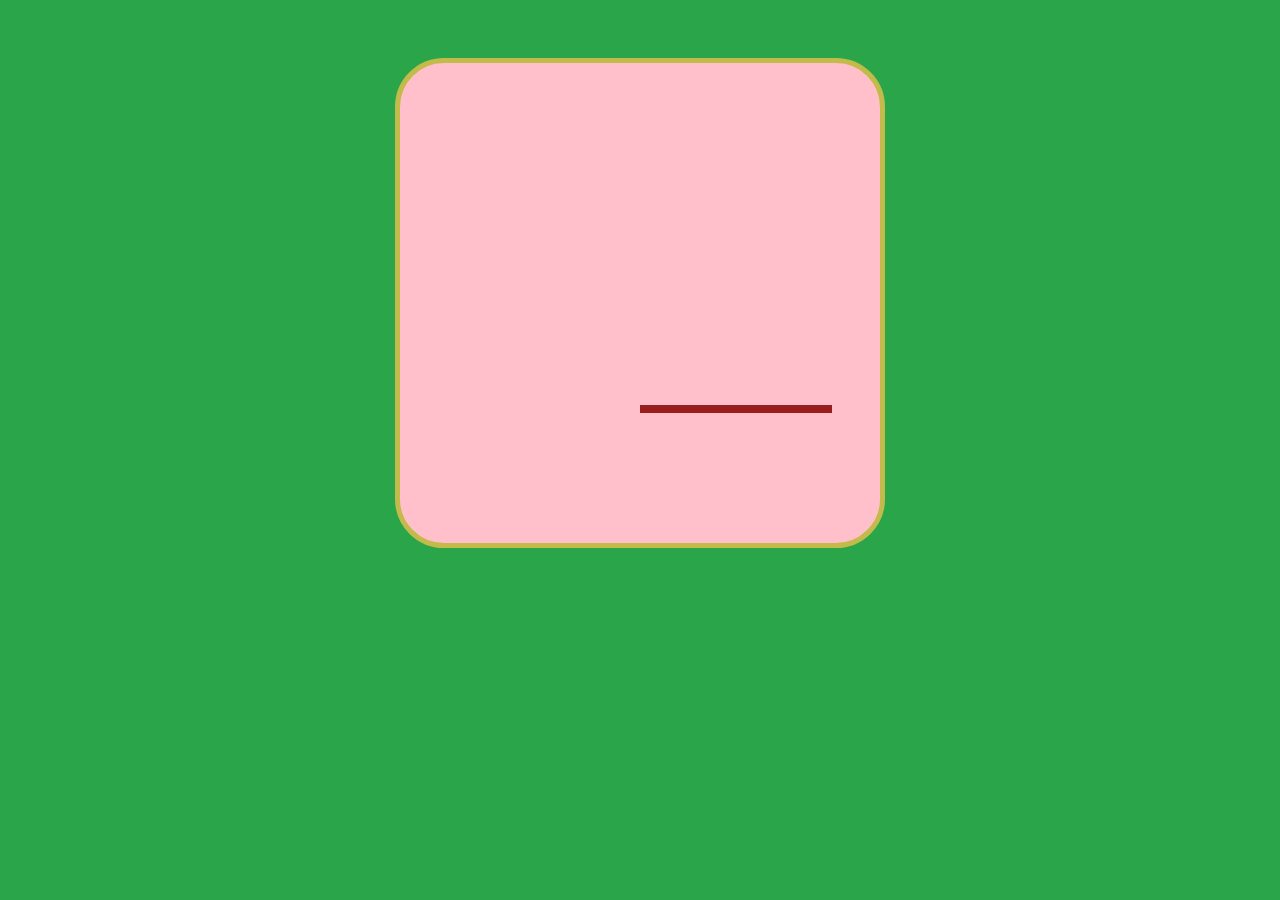
<file: clock/index.html>
<!DOCTYPE html>
<html lang="en">
  <head>
    <meta charset="UTF-8" />
    <meta name="viewport" content="width=device-width, initial-scale=1.0" />
    <title>Document</title>
    <link rel="stylesheet" href="style.css" />
  </head>
  <body>
    <div class="clock-surface">
        <div class="clock-hour hand"></div>
        <div class="clock-second hand"></div>
        <div class="clock-min hand"></div>
      </div>
    </div>
    <script src="/clock/clock.js"></script>
  </body>
</html>
</file>
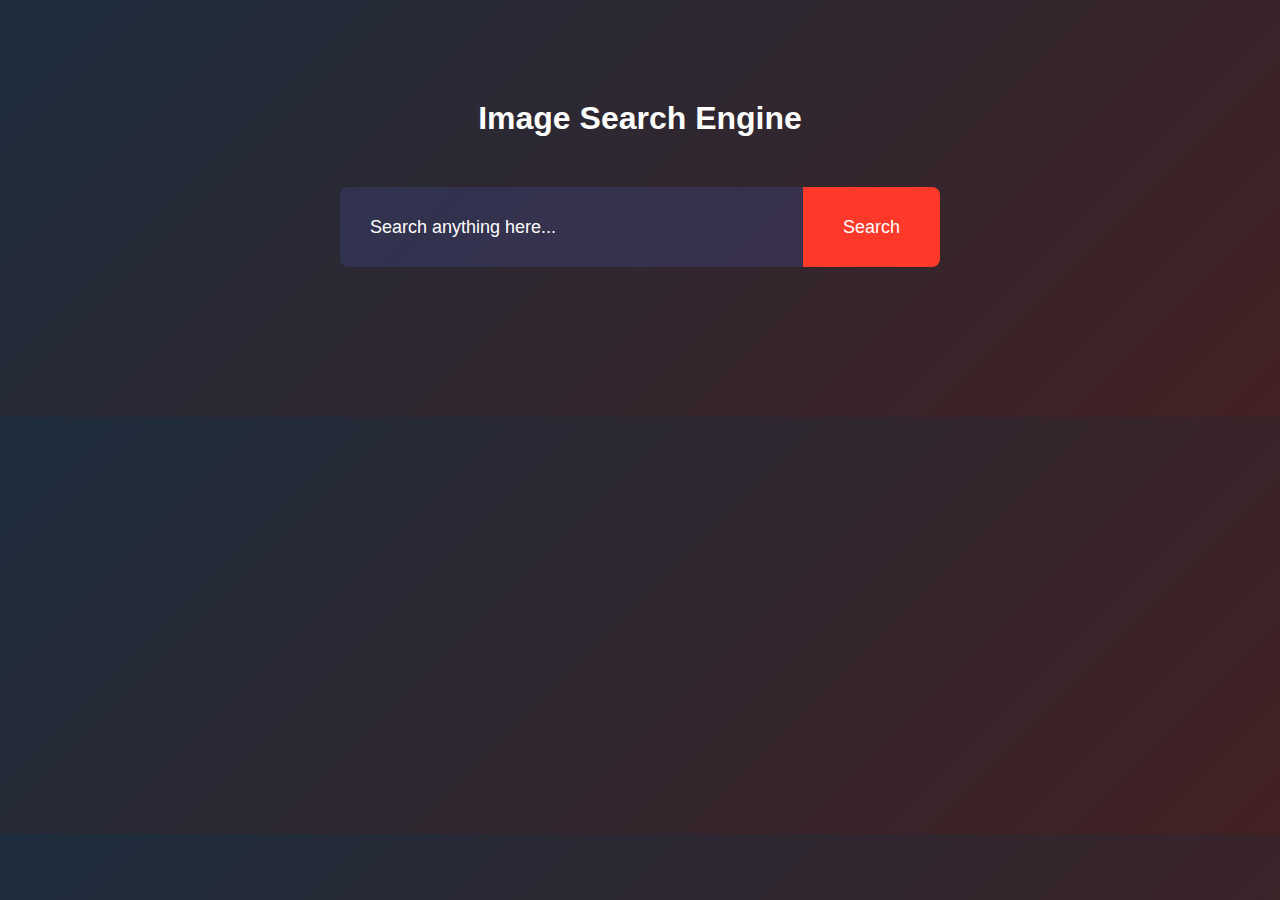
<file: Image-search-engine/index.html>
<!DOCTYPE html>
<html lang="en">
<head>
    <meta charset="UTF-8">
    <meta name="viewport" content="width=device-width, initial-scale=1.0">
    <title>Image Search Engine</title>
    <link rel="stylesheet" href="style.css">
</head>
<body>

    <h1>Image Search Engine</h1>
    <form action="" id="search-form">
        <input type="text" id="search-box" placeholder="Search anything here...">
        <button>Search</button>
    </form>
    <div id="search-result">

    </div>
    <button id="show-more-btn">Show more</button>
    <script defer src="script.js"></script>
</body>
</html>
</file>
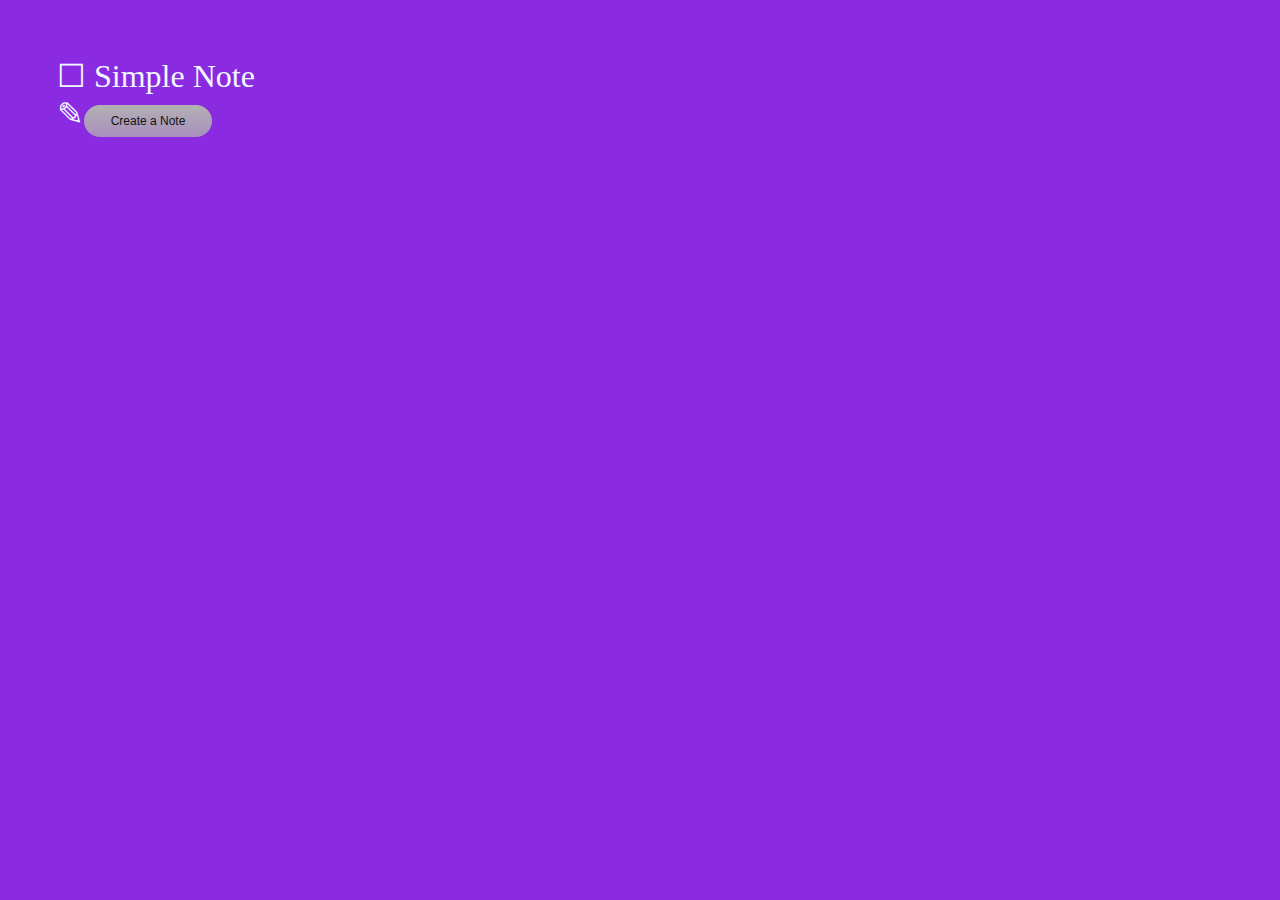
<file: Note/index.html>
<!DOCTYPE html>
<html lang="en">
<head>
    <meta charset="UTF-8">
    <meta name="viewport" content="width=device-width, initial-scale=1.0">
    <title>Document</title>
    <link rel="stylesheet" href="style.css">
    <script defer src="note.js"></script>
</head>
<body>
    <div class="container">
        <div class="container1">
            <div class="container2">
                <span>&#9744;</span> <label for="note">Simple Note</label>
            </div>
            <div class="container2">
<span>&#9998;</span><button class="btn">Create a Note</button>
            </div>
        </div>
        <div class="notes-container">
            <!-- <p contenteditable="true" class="input-box">
                                <img src="" class="remove">&#10006;</img> 
            </p> -->
        </div>
</div>
</body>
</html>
</file>
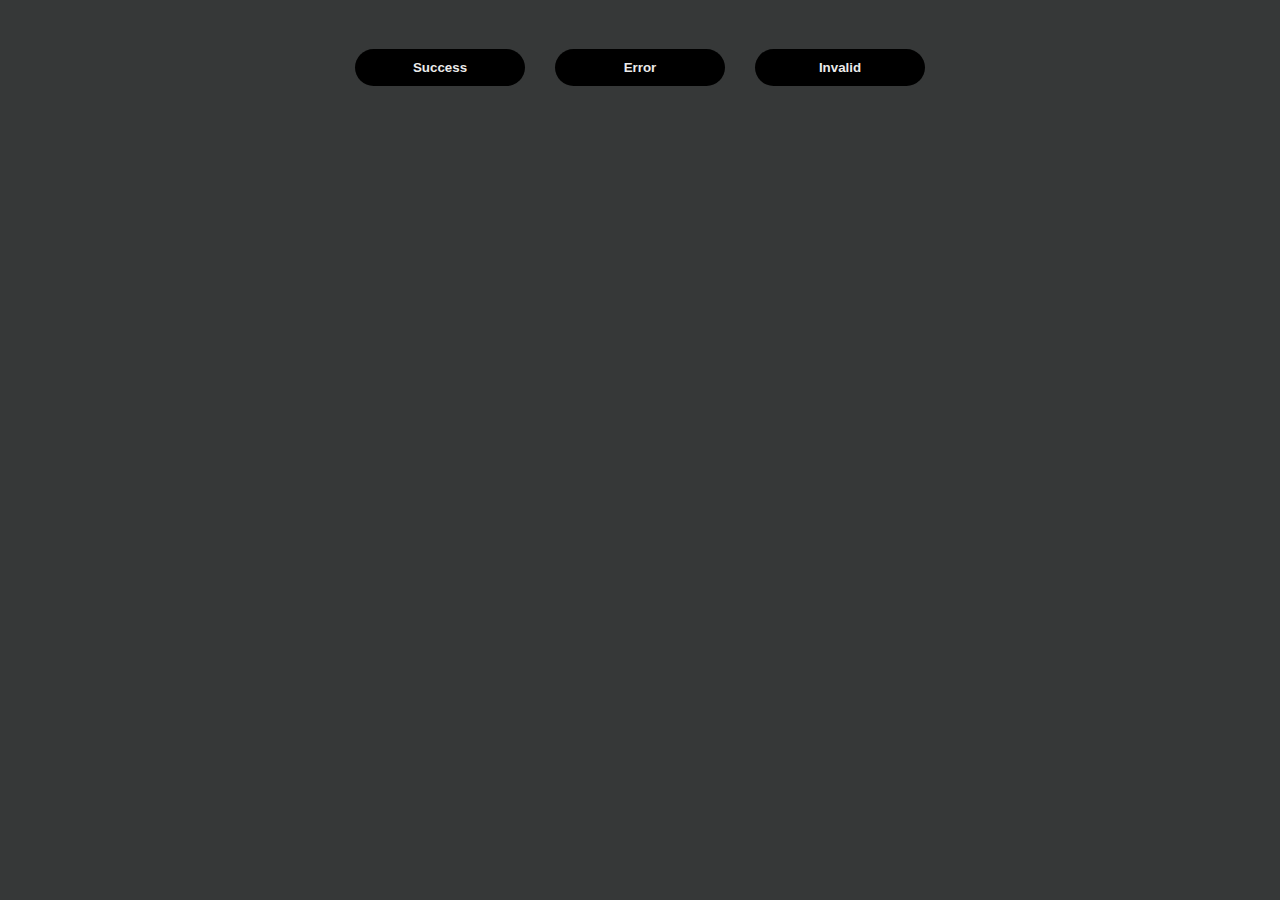
<file: Notification/index.html>
<!DOCTYPE html>
<html lang="en">
<head>
    <meta charset="UTF-8">
    <meta name="viewport" content="width=device-width, initial-scale=1.0">
    <link rel="stylesheet" href="style.css">
    <title>Document</title>
</head>
<body>
    <div class="container">
        <div class="button">
            <button id="green" onclick="showToast(successMsg)">Success</button>
            <button id="yellow" onclick="showToast(errorMsg)">Error</button>
            <button id="red" onclick="showToast(invalidMsg)">Invalid</button>
        </div>
        <div id="toastBox">

        </div>
    </div>
    <script src="notification.js" defer></script>
</body>
</html>
</file>
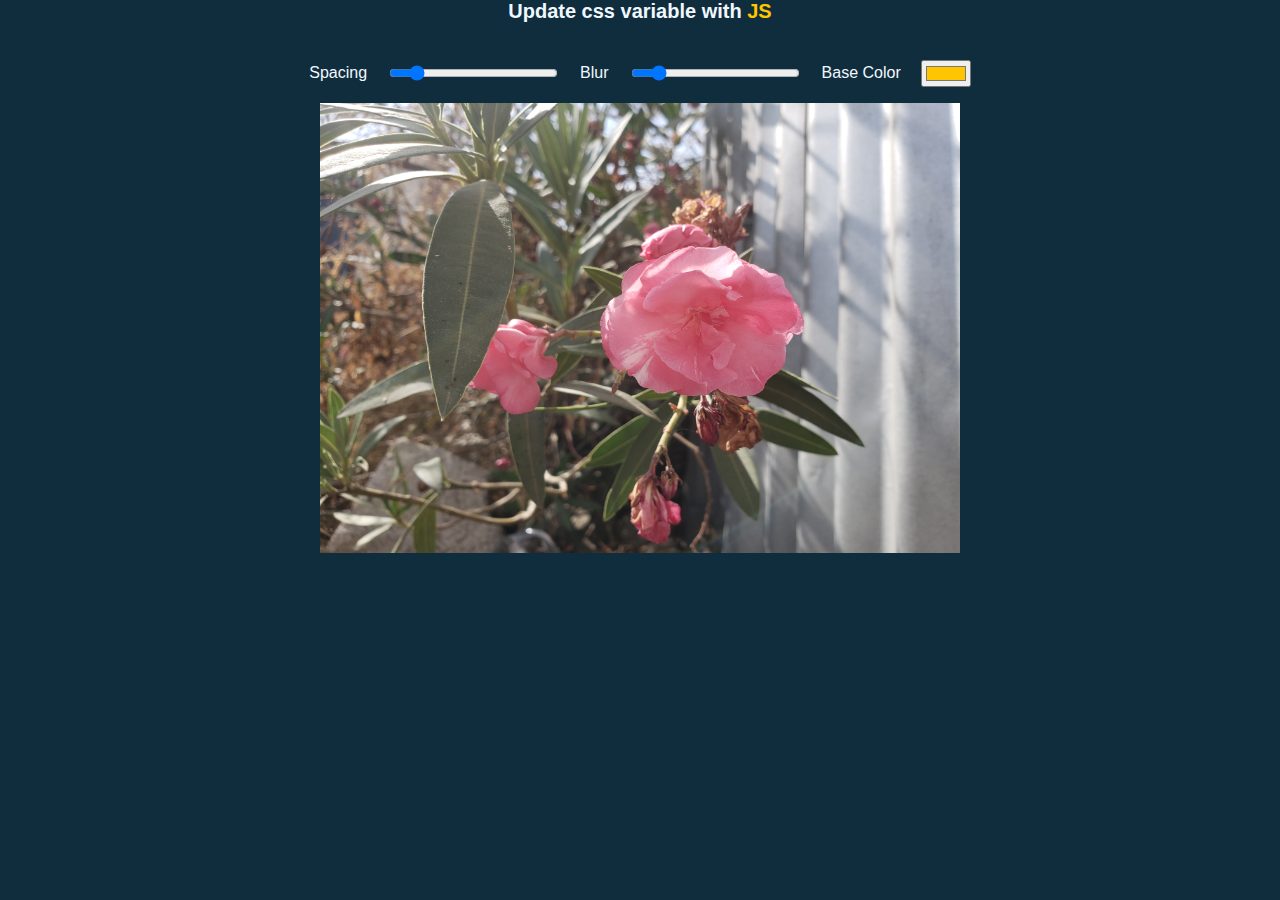
<file: Playing with css variables and JS/index.html>
<html lang="en">
  <head>
    <meta charset="UTF-8" />
    <meta name="viewport" content="width=device-width, initial-scale=1.0" />
    <title>Document</title>
    <link rel="stylesheet" href="style.css" />
    <script defer src="cssVarChooser.js"></script>
  </head>
  <body>
    <div class="title">
      <p>Update css variable with <span>JS</span></p>
    </div>
    <div class="choice">
      <label for="Spacing">Spacing</label
      ><input
        class="ranges controls"
        type="range"
        name="spacing"
        value="0"
        data-sizing="px"
      />
      <label for="blur">Blur</label
      ><input
        type="range"
        class="ranges controls"
        name="blur"
        value="0"
        data-sizing="px"
      />
      <label for="base">Base Color</label
      ><input type="color" class="controls" name="base" value="#ffc600" />
    </div>
    <div class="change">
      <img src="./image/20220215_150414.jpg" alt="" class="image" />
    </div>
  </body>
</html>
</file>
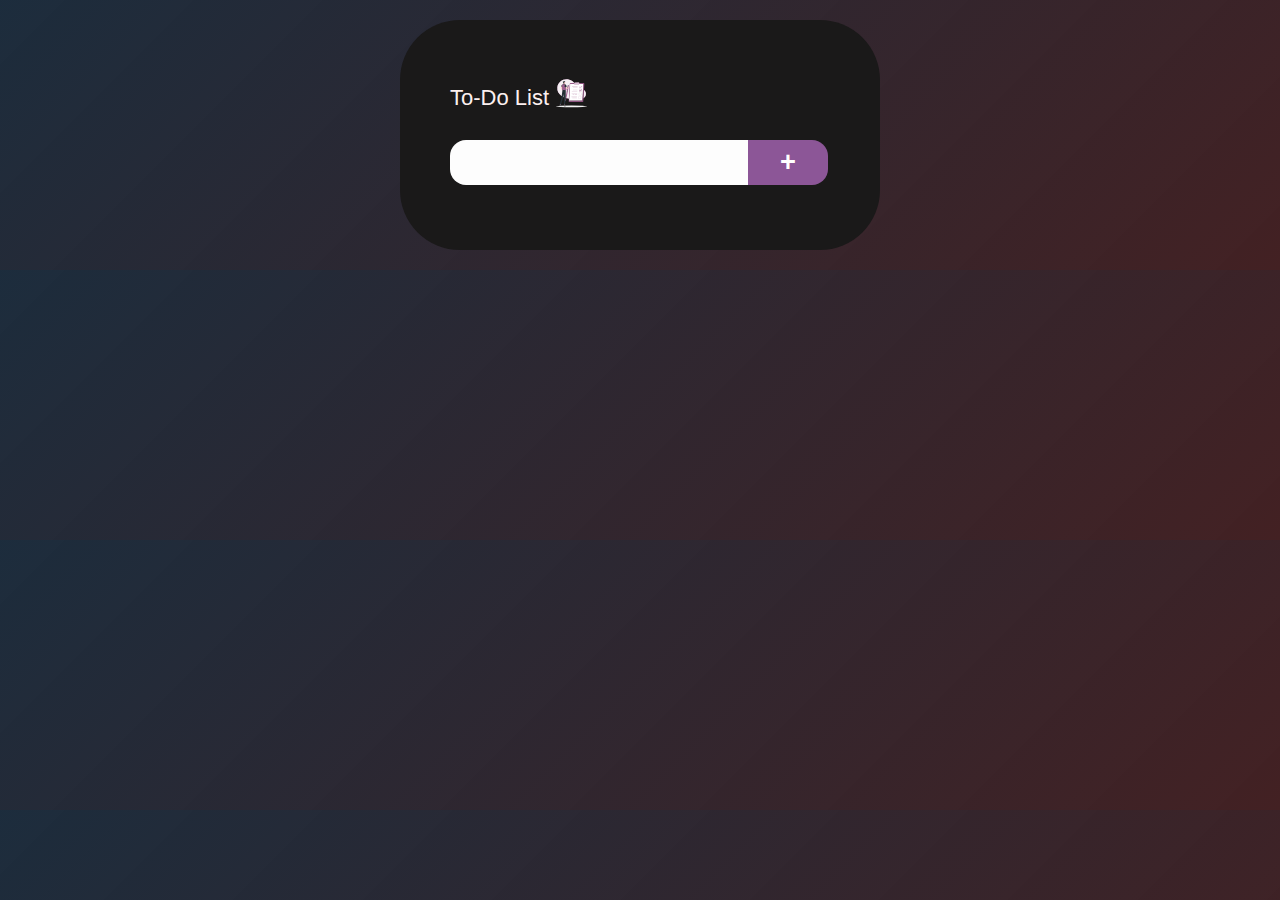
<file: To-do/index.html>
<!DOCTYPE html>
<html lang="en">
<head>
    <meta charset="UTF-8">
    <meta name="viewport" content="width=device-width, initial-scale=1.0">
    <title>Document</title>
    <link rel="stylesheet" href="style.css"/>
    <script defer src="toDo.js"></script>

</head>
<body>
    <div class="container">
        <div class="title container2">
            <p>To-Do List</p>
            <img src="/To-do/img/To do list-rafiki (1).svg" alt="" > 
        </div>
        <div class="container2">
            <input type="text" name="list" id="inputList">
            <button id="add" onclick="updateHTML()">+</button>
        </div>
        <div class="container2"> 
            <ul id="listContainer">
            </ul>
        </div>
</div>
</body>
</html>
</file>
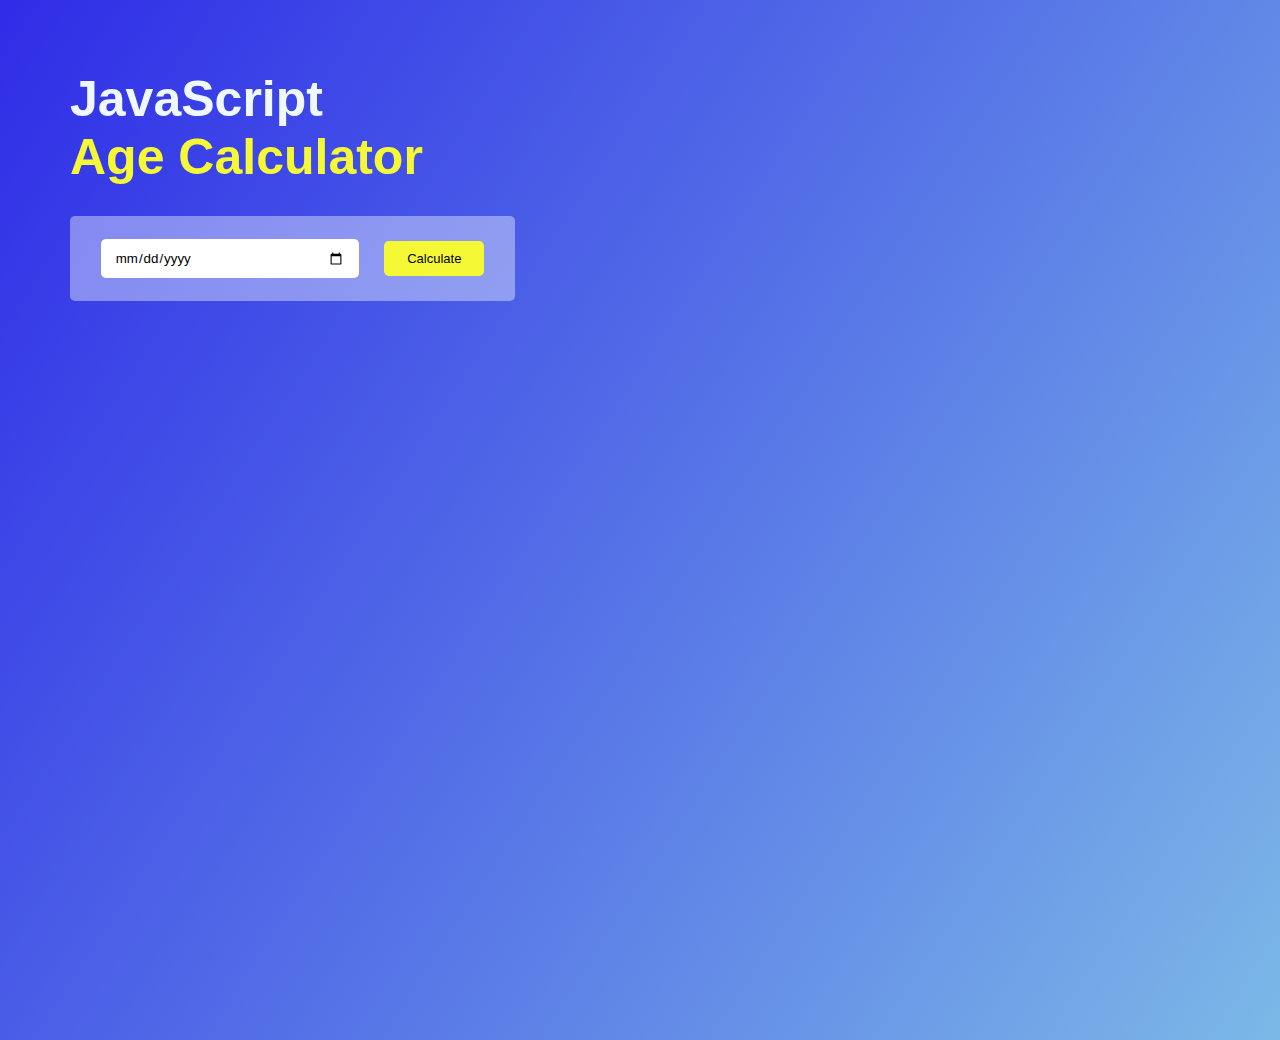
<file: Randoms/Age calculator/index.html>
<!DOCTYPE html>
<html lang="en">
<head>
    <meta charset="UTF-8">
    <meta name="viewport" content="width=device-width, initial-scale=1.0">
    <title>Document</title>
    <link rel="stylesheet" href="style.css">
</head>
<body>
    <div class="container">
        <h1>JavaScript <span>Age Calculator</span></h1>
        <div class="container-box">
            <input type="date" class="input-box" id="input-box">
            <button onclick="calculateAge()">Calculate</button>
        </div>
        <p class="age" id="age"></p>
    </div>
    <script src="calculateAge.js"></script>
</body>
</html>
</file>
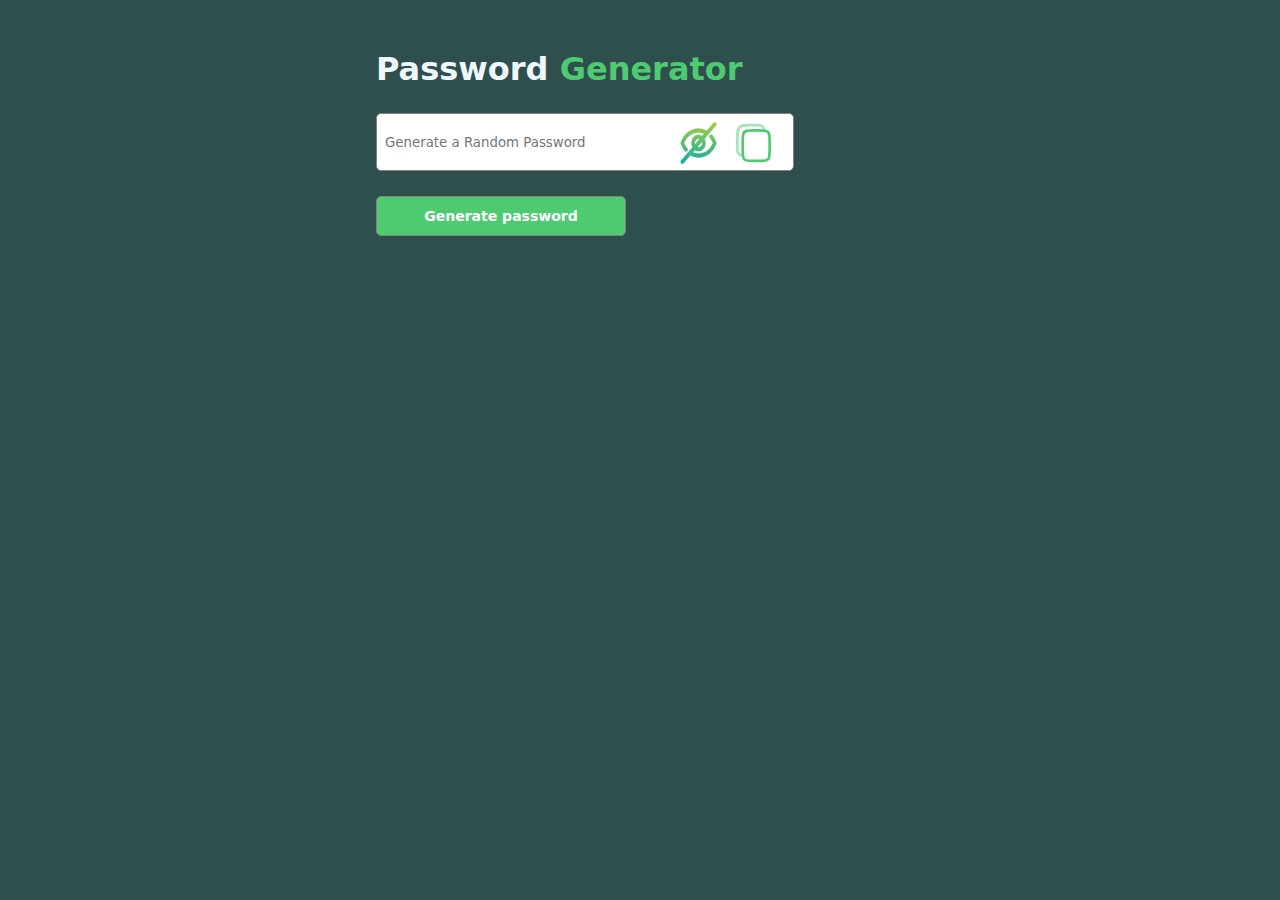
<file: Randoms/Password/index.html>
<!DOCTYPE html>
<html lang="en">
<head>
    <meta charset="UTF-8">
    <meta name="viewport" content="width=device-width, initial-scale=1.0">
    <title>Document</title>
    <link rel="stylesheet" href="style.css">
</head>
<body>
    <div class="container">
        <h1>Password <span>Generator</span> </h1>
        <div class="containerInput">
            <input type="password" class="input-box seen" placeholder="Generate a Random Password">
            <img src="Icons/closed-eyes.png" alt="" id="eyeIcon">
            <img src="/Randoms/Password/Icons/solar_copy-line-duotone.svg" alt="" class="copyBtn">
        </div>
        <button onclick="passwordGenerater()" class="btn">Generate password</button>

    </div>
    <script>
        let passwordBox = document.querySelector('.input-box');
        let copyBtn = document.querySelector('.copyBtn');
        let eyeIcon = document.getElementById('eyeIcon');
        let isSeen = false;
        const length = 12;
        const upperCase = "ABCDEFGHIJKLMNOPQRSTUVWXYZ";
        const lowerCase = "abcdefghijklmnopqrstuvwxyz";
        const number = "0123456789";
        const symbol = "!@#$%^&*()_-+=<>[]/|~";
        
        const allChars = upperCase + lowerCase + number + symbol;

        function passwordGenerater(){
            let password = "";
            password += upperCase[Math.floor(Math.random() * upperCase.length)];
            password += lowerCase[Math.floor(Math.random() * lowerCase.length)];
            password += number[Math.floor(Math.random() * number.length)];
            password += symbol[Math.floor(Math.random() * symbol.length)];

            while(length > password.length){
                password += allChars[Math.floor(Math.random() * symbol.length)];
            }
            passwordBox.value = password;
            copyBtn.src = 'Icons/solar_copy-line-duotone.svg';
        }

        // eyeIcon.addEventListener('click', ()=>{
        //     if(passwordBox.type == 'password'){
        //         passwordBox.type = 'text';
        //     }else{
        //         passwordBox.type = 'password';
        //     }
        // });
        
        eyeIcon.onclick = function (){
            if(passwordBox.type == 'password'){
                passwordBox.type = 'text';
                eyeIcon.src = "Icons/show.png";
                isSeen = true;
            }else{
                passwordBox.type = 'password';
                eyeIcon.src = "Icons/closed-eyes.png";
                isSeen = false;
            }
        };
        
        copyBtn.addEventListener('click', ()=>{
            passwordBox.type = 'text';
            if(passwordBox.value != ''){
                copyBtn.src = 'Icons/8672927_ic_fluent_checkbox_checked_filled_icon.svg';
                passwordBox.select();
                setTimeout(()=>{
            copyBtn.src = 'Icons/solar_copy-line-duotone.svg';

                }, 6000);
                // setTimeout(changeIcon, 8000);

                document.execCommand('copy');
                if(!isSeen){
                    passwordBox.type = 'password';
                }
            }
        });
        
    </script>
</body>
</html>
</file>
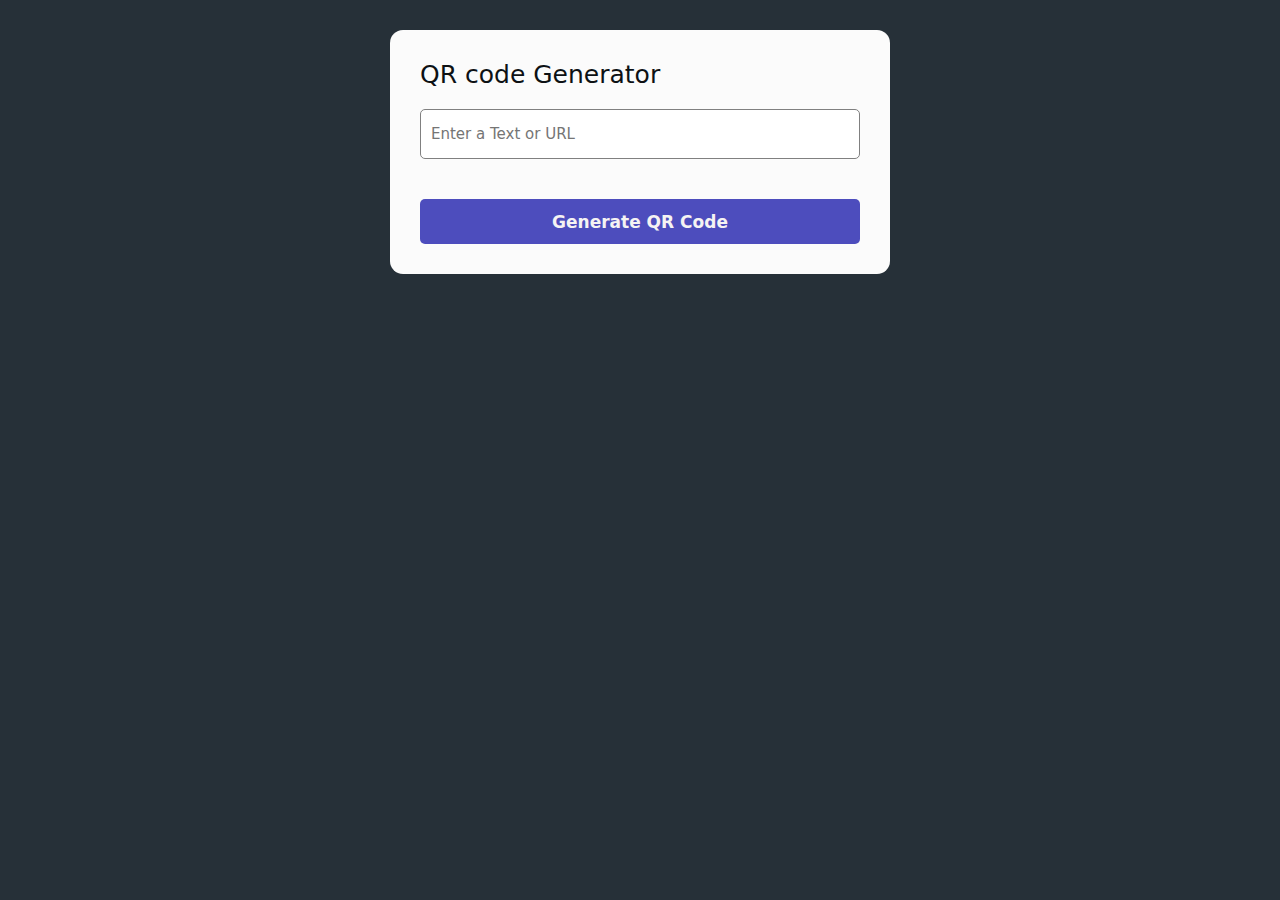
<file: Randoms/QR-codes/index.html>
<!DOCTYPE html>
<html lang="en">
<head>
    <meta charset="UTF-8">
    <meta name="viewport" content="width=device-width, initial-scale=1.0">
    <title>Document</title>
    <link rel="stylesheet" href="style.css">
    <script defer src="qrCode.js"></script>
</head>
<body>
    <div class="container">
        <p>QR code Generator</p>
        <div class="container2">
            <input type="text" id="input-box" placeholder="Enter a Text or URL">
            <div  id="qrContainer"></div>
            <!-- <img src=" https://api.qrserver.com/v1/create-qr-code/?size=150x150&data=Example " class="qrCode"> -->
            <button onclick="generateQRCode()" id="btn">Generate QR Code</button>
        </div>
    </div>
    
</body>
</html>
</file>
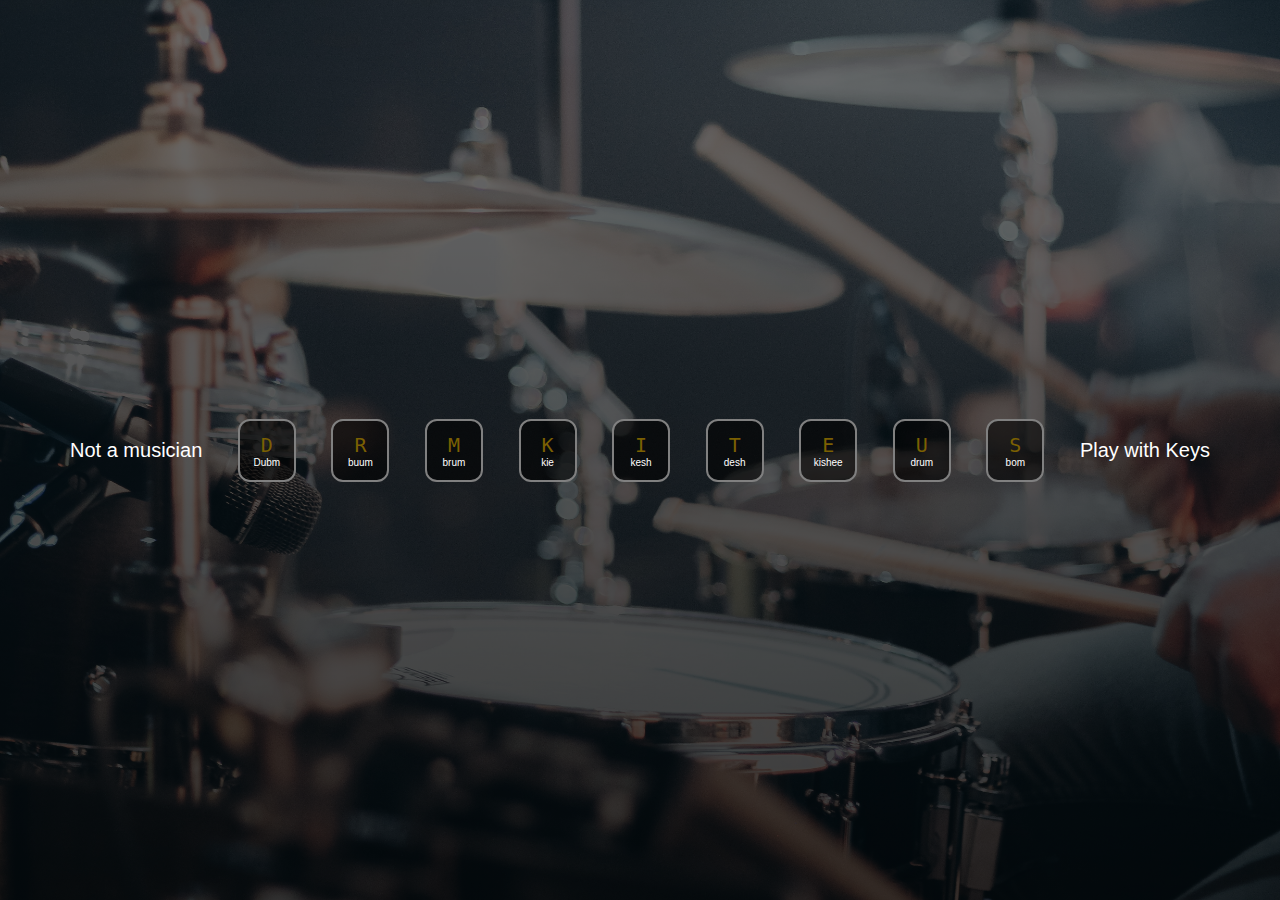
<file: Drum Kit/indexDK.html>
<html lang="en">
<head>
    <meta charset="UTF-8">
    <meta name="viewport" content="width=device-width, initial-scale=1.0">
    <title>Drum Kit</title>
    <link rel="stylesheet" href="style.css">
    <script defer src="drumKit.js"></script>
</head>
<body>
    <span class="ex">Not a musician</span>

    <div data-key="68" class="key"><kbd>D</kbd><span>Dubm</span></div>
    <div data-key="82" class="key"><kbd>R</kbd><span>buum</span></div>
    <div data-key="77" class="key 77"><kbd>M</kbd><span>brum</span></div>
    <div data-key="75" class="key 75"><kbd>K</kbd><span>kie</span></div>
    <div data-key="73" class="key 73"><kbd>I</kbd><span>kesh</span></div>
    <div data-key="84" class="key 84"><kbd>T</kbd><span>desh</span></div>
    <div data-key="69" class="key 69"><kbd>E</kbd><span>kishee</span></div>
    <div data-key="85" class="key 85"><kbd>U</kbd><span>drum</span></div>
    <div data-key="83" class="key"><kbd>S</kbd><span>bom</span></div>

    <span class="ex">Play with Keys</span>

    <audio data-key="68" src="resources/snare1drum-43073 (1).mp3"></audio>
    <audio data-key="82" src="resources/hitom1drum-43076.mp3"></audio>
    <audio data-key="85" src="resources/dryer_door_02-107777.mp3"></audio>
    <audio data-key="77" src="resources/sndrum-f-46112.mp3"></audio>
    <audio data-key="75" src="resources/wood-block-105066.mp3"></audio>
    <audio data-key="73" src="resources/ride1drum-43075.mp3"></audio>
    <audio data-key="84" src="resources/hit-of-orchestral-cymbals-and-bass-drum-14471.mp3"></audio>
    <audio data-key="69" src="resources/crash-cymbal-hit-trial-140577.mp3"></audio>
    <audio data-key="83" src="resources/bassdrum-10-45967.mp3"></audio>

</body>
</html>
</file>
<file: clock/style.css>
html {
  background-color: rgb(42, 165, 73);
  text-align: center;
  display: flex;
  justify-content: center;
  align-items: center;
}

.clock-surface{
  background-color: pink;
  border: 5px solid rgb(195, 187, 73);
  border-radius: 10%;
  width: 30rem;
  height: 30rem;
  box-sizing:inherit;
  margin: 50px auto;
  overflow: hidden;
}

.hand {
  width: 15%;
  height: 8px;
  background: rgb(152, 30, 30);
  position: absolute;
  top: 45%;
  left: 50%;
  transform-origin: 0%;
  transition: all 0.5;
}
.clock-hour{
  width: 15%;
}
.clock-second{
  width: 12%;
}
.clock-hour{
  width: 10%;
}
</file>
<file: Image-search-engine/style.css>
*{
    margin: 0;
    padding: 0;
    font-family: 'Poppins', sans-serif;
    box-sizing: border-box;
}

body{
    background: linear-gradient(135deg, rgba(17, 34, 51, 0.952), #432123);
   color: #FFF;
   display: flex;
   flex-direction: column;
   align-items: center;
}

h1{
    text-align: center;
    margin: 100px auto 50px;
    font-weight: 600;
}

form{
    width: 90%;
    max-width: 600px;
    margin: auto;
    height: 80px;
    background: #43498954;
    display: flex;
    align-items: center;
    justify-content: center;
    border-top-right-radius: 8px;
    border-bottom-right-radius: 8px;
    border-radius: 8px;
    /* filter: blur(99); */
}

form input{
    flex: 1;
    height: 100%;
    border: 0;
    outline: 0;
    background: transparent;
    color: #FFF;
    font-size: 18px;
    padding: 0 30px;
}

form button{
    padding: 0 40px;
    height: 100%;
    background: #ff3929;
    color: #FFF;
    font-size: 18px;
    border: 0;
    outline: 0;
    border-top-right-radius: 8px;
    border-bottom-right-radius: 8px;
    cursor: pointer;
}

::placeholder{
    color: #FFF;
    font-size: 18px;
}

#show-more-btn{
    background: #ff3929;
    color: #FFF;
    border: 0;
    outline: 0;
    padding: 10px 20px;
    border-radius: 4px;
    margin: 10px auto 100px;
    cursor: pointer;
    display: none;
}

#search-result{
    width: 80%;
    margin: 100px auto 50px;
    display: grid;
    grid-template-columns: 1fr 1fr 1fr;
}

#search-result img{
    width: 100%;
    height: 230px;
    object-fit: cover;
    padding: 4px;
}
</file>
<file: Note/style.css>
*{
    margin: 0px;
    padding: 0px;
    color: aliceblue;
    background-color: blueviolet;
}
body{

}

span{
    background-color: transparent;
}

.container1{
    padding: 57px;
    font-size:xx-large;

}
.container{
    display: flex;
    flex-direction: column;
    gap: 15px;
}

.btn{
    font-size: 12px;
    color: #131212;
    height: 2rem;
    min-width: 8rem;
    border-radius: 1rem;
    border: none;
    outline: none;
    background: linear-gradient(#b3b1b1, #b3b2b2bb );
    /* background-color: #fdfdfd; */
    cursor: pointer;
    /* padding-left: 10px; */
}

.input-box{
    gap: 5px;
    padding: 15px;
    position: relative;
    min-width: 335px;
    min-height: 178px;
    background-color: #272525;
    outline: none;
    border-radius: 5px;
    cursor:auto;
}

.notes-container{
    display: flex;
    flex-wrap: wrap;
    gap: 30px;
    padding: 30px ;
}

.remove{
    background: transparent;
    cursor: pointer;
    position: absolute;
    right: 15px;
    top: 140px;
}
</file>
<file: Notification/style.css>
*{
    margin: 0px;
    padding: 0px;
    font-family: "Poppins", sans-serif;
}

body{
    background-color: #363838;
}

.container{
    height: 15vh;
    display: flex;
    justify-content: center;
    align-items: center;
    gap: 30px;
}

.button{
    height: 15vh;
    display: flex;
    justify-content: center;
    align-items: center;
    gap: 30px;
}
.container button{
    cursor: pointer;
    width: 170px;
    height: 37px;
    border: none;
    border-radius: 20px;
    color: #ebebeb;
    font-weight: bold;
    background: radial-gradient(#000, #000);
}

.button :hover {
    border-style: inset;
    background: radial-gradient(#000, #000, #363838);
    border: none;

}

#toastBox{
    position: absolute;
    bottom: 30px;
    right: 30px;
    display: flex;
    align-items: flex-end;
    flex-direction: column;
    overflow: hidden;
    padding: 20px;
}

.toast{
    width: 300px;
    height: 70px;
    margin: 15px 0px ;
    background: #ebebeb;
    box-shadow: 0 0 20px  #000;
    font-weight: 500;
    display: flex;
    align-items: center;
    position: relative;
    transform: translateX(100%);
    animation: moveleft 0.5s linear forwards;
}

.icon{
    width: 35px;
    margin: 0 20px;
}

.toast::after {
    content: '';
    position: absolute;
    left: 0;
    bottom: 0px;
    width: 100%;
    height: 5px;
    background: green;
    animation: anim 5s linear forwards;
}

.toast.error::after {
    background: rgb(223, 62, 62)
    
}


.toast.invalid::after {
    background: orange;
    
}

@keyframes moveleft {
    100%{
        transform: translateX(0%);
    }
}
@keyframes anim {
    100%{
        width: 0;
    }
}
</file>
<file: Playing with css variables and JS/style.css>
:root{
    --base: #ffc600;
    --spacing: 0px;
    --blur: 0px;
}

/*the style */
body{
    font-family: sans-serif;
    margin: 0px;
    padding: 0px;
    color:aliceblue;
    background-color: rgb(16, 45, 61);
    text-align: center;
}
p{
    font-size: 20px;
    font-weight: 900;
}
span{
    color: var(--base);
}
.ranges{
    padding: 20px;
}
.choice{
    display: flex;
    justify-content: center;
    align-items: center;
    gap: 20px;
}
.change{
    background-color: transparent;
    filter: blur(var(--blur));
}
.image{
    padding: var(--spacing);
    background-color: var(--base);
    width: 50%;
    height: 50%;
}
</file>
<file: To-do/style.css>
*{
    font-family:Arial, Helvetica, sans-serif;
    margin: 0px;
    padding: 0px;
}
body{
    background: linear-gradient(135deg, rgba(17, 34, 51, 0.952), #432123);
    background-repeat: none;
    display: flex;
    flex-direction: column;
    justify-content: center;
    align-items: center;
}
.container{
    width: 380px;
    display: flex;
    flex-direction: column;
    justify-content: center;
    align-items: start;
    margin: 20px;
    padding: 50px;
    background-color: #1a1919;
    border-radius: 60px;
}

.container2{
    display: flex;
    flex-direction: row;
    justify-content: center;
    align-self: start;
    row-gap: 20px;
    padding-top: 15px;
}

img{
    width: 2.8rem;
    height: 2.5rem;
    border-radius: 50%;
    transform: translate(0%, -30%);
}

p{
    color: #fcf0f0;
    display: flex;
    flex-direction: column;
    font-size: 22px;
}

button{
    background-color: #8c5697;
    border: transparent;
    border-radius: 0rem 1rem 1rem 0rem;
    color: #fff;
    min-width: 5rem;
    height: 2.8rem;
    font-size: 1.7rem;
    font-weight: 900;
    cursor: pointer;
    transform: translate(0%, 0%);
}

input {
    font-size: large;
    color: #000;
    height: 2.8rem;
    min-width: 18rem;
    border-radius: 1rem 0rem 0rem 1rem;
    border: none;
    outline: none;
    background-color: #fdfdfd;
    padding-left: 10px;
}
span{
    color: #8c5697;
    font-size: 2.7rem;
    transform: translate(1285%, -55%);
    position: absolute;
}


ul li{
    list-style: none;
    font-size: 17px;
    color: #fff;
    padding: 12px 0px 8px 50px;
    user-select: none;
    cursor: pointer;
    position: relative;
}

ul li::before{
    content: '';
    position: absolute;
    height: 30px;
    width: 30px;
    background-image: url('/To-do/img/Vector.svg');
    background-size: cover;
    background-position: center;
    /* top: 28px; */
    left: 8px;
}

ul li.checked{
    text-decoration: line-through;
    color: #494646;
    /* text-decoration: darkslategrey; */
    font-style: italic;
}

ul li.checked::before{
    background-image: url('/To-do/img/Vector1.svg');
}
</file>
<file: Randoms/Age calculator/style.css>
*{
    margin: 0px;
    padding: 0px;
    font-family: 'Poppins', sans-serif;
    /* box-sizing: border-box; */
}

.container{
    background:linear-gradient(123deg,#1310e4e1 ,#81c2e7);
    /* background:linear-gradient(123deg,#1096e4e1 ,#81c2e7);3437f8 */
    width: 100%;
    height: 100vh;
    display: flex;
    color: aliceblue;
    flex-direction: column;
    gap: 30px;
    align-items: start;
    padding: 70px;
}
.container-box{
    display: flex;
    padding: 15px 5px 15px 5px;
    justify-content: space-evenly;
    align-items: center;
    background-color: #f0f8ff6b;
    /* gap: 15px; */
    width: 435px;
    height: 55px;
    border-radius: 5px;
}

 h1{
    display: flex;
    flex-direction: column;
    font-size: 50px;
}

span{
    color: #f5f834;
}

input{
    background-color: #fff;
    outline: none;
    border: solid 2px transparent;
    border-radius: 5px;
    height: 35px;
    width: 230px;
    padding: 0px 12px 0px 12px;
}

button{
    background-color: #f5f834;
    width: 100px;
    font-size: small;
    outline: none;
    height: 35px;
    border: solid 2px transparent;
    border-radius: 5px;
    color: black;
}
</file>
<file: Randoms/Password/style.css>
*{
    margin: 0px;
    padding: 0px;
    font-family: system-ui, -apple-system, BlinkMacSystemFont, 'Segoe UI', Roboto, Oxygen, Ubuntu, Cantarell, 'Open Sans', 'Helvetica Neue', sans-serif;
}
body{
    padding: 50px;
    background-color:darkslategrey  ;
    /* rgb(89, 124, 148); */
    display: flex;
    justify-content: center;
}
.container{
    display: flex;
    flex-direction: column;
    gap: 25px;
    color: aliceblue;
    /* justify-content: center; */

}

.container .containerInput{
    display: flex;
    gap: 12px;

}
img{
    width: 43px;
    height: 50px;
    right: 70%;
    transform: translate(-300%, 10%);
}

h1 span{
    color: #4ECB71;
    /* rgb(202, 146, 235); */
}

input{
    width: 400px;
    height: 40px;
    border: solid gray 1px ;
    border-radius: 5px;
    outline: none;
    padding: 8px;
}

.seen{
    outline: 0;
    /* font-size: 24px; */
    color: #555;
}

.eyeIcon{
    cursor: pointer;
}

.btn{
    background-color: #4ECB71;
    /* rgb(126, 89, 148); */
    /* rgb(81, 134, 194)rgb(126, 89, 148)rgb(192, 189, 33); */
    color: #fff;
    font-size: 14px;
    font-weight: bold;
    width: 250px;
    height: 40px;
    border: solid gray 1px ;
    border-radius: 5px;
    outline: none;
    padding: 8px;
}
</file>
<file: Randoms/QR-codes/style.css>
*{
    margin: 0px;
    padding: 0px;
    font-family: system-ui, -apple-system, BlinkMacSystemFont, 'Segoe UI', Roboto, Oxygen, Ubuntu, Cantarell, 'Open Sans', 'Helvetica Neue', sans-serif;
    box-sizing: border-box;
}
body{
    background-color: rgb(38, 48, 56);
    display: flex;
    justify-content: center;
    padding: 30px;
}
.container{
    padding: 30px;
    display: flex;
    flex-direction: column;
    gap: 20px;
    background-color: #fbfbfb;
    width: 500px;
    max-height: 500px;
    border-radius: 13px;
    position: absolute;
}
.container2{
    display: flex;
    flex-direction: column;
    gap: 20px;
}

p{
    font-weight: bolder;
    font-size: 25px;
    font-weight: 500;
    color: #0d1114;
    position: relative;
}
input{
    font-size: 15px;
    padding: 10px;
    height: 50px;
    border: solid gray 0.5px;
    outline: none;
    border-radius: 5px;
}

#qrContainer img{
    transform: translate(58%, 0%);
    width: 220px;
    height: 220px;
    overflow: hidden;
    transition: ease-in;
}

button{
    height: 45px;
    color: #f5f3f3; 
    font-weight: bolder;
    font-size: 17px;
    border: none;
    outline: none;
    border-radius: 5px;
    background-color: rgb(77, 77, 189);
    cursor: pointer;
}
.error{
    animation: shake 0.1s linear 5;
}

@keyframes shake{
    0%{
        transform: translateX(0);
    } 
    25%{
        transform: translateX(-2px);

    } 
    50%{
        transform: translateX(0);

    }
    75%{
        transform: translateX(2px);

    } 
    100%{
        transform: translateX(0);

    }
}
</file>
<file: Drum Kit/style.css>
body{
    font-family:'Open Sans', sans-serif!important ;
    background-size: cover;
    z-index: -1;
    background-image: linear-gradient(rgba(0, 0, 0, 0.545), rgba(0, 0, 0, 0.759)),
    url(resources/drum-pexels-josh-sorenson-.jpg);
    background-repeat: none;
    display:flex;
    flex-direction: column;
    justify-content: space-between;
    gap:12px;
    align-items: center;
}

.ex{
    font-size: 20px;
}

span{
    font-size: 10px;
    color:#fff;
}

.key{
    color:#7b6002 !important  ;
    text-align: center;
    max-width: 20px;
    border: 2px solid gray;
    border-radius: 12px;
    padding: 12px;
    cursor: pointer;
    background-color: rgba(0, 0, 0, 0.589);
    display: flex;
    flex-direction: column;
    justify-content: space-between;
    align-items:center;
    font-size: 20px;
}

.playing{
    color:#ffc600 !important;
    border: 3px solid #ffc600;
    box-shadow: 0 0 10px #7b6002;
    transition: .7s, box-shadow linear 1.2s;
    transform: scale(1.1) !important ;
}

@media only screen and (min-width:700px) {
    
    body{
        display: flex;
        flex-direction: row;
        margin: 70px;
    }
    .key{
        min-width: 30px;
    }

    .playing{
        color:#ffc600 !important;
        border: 3px solid #ffc600;
    }

}
</file>
